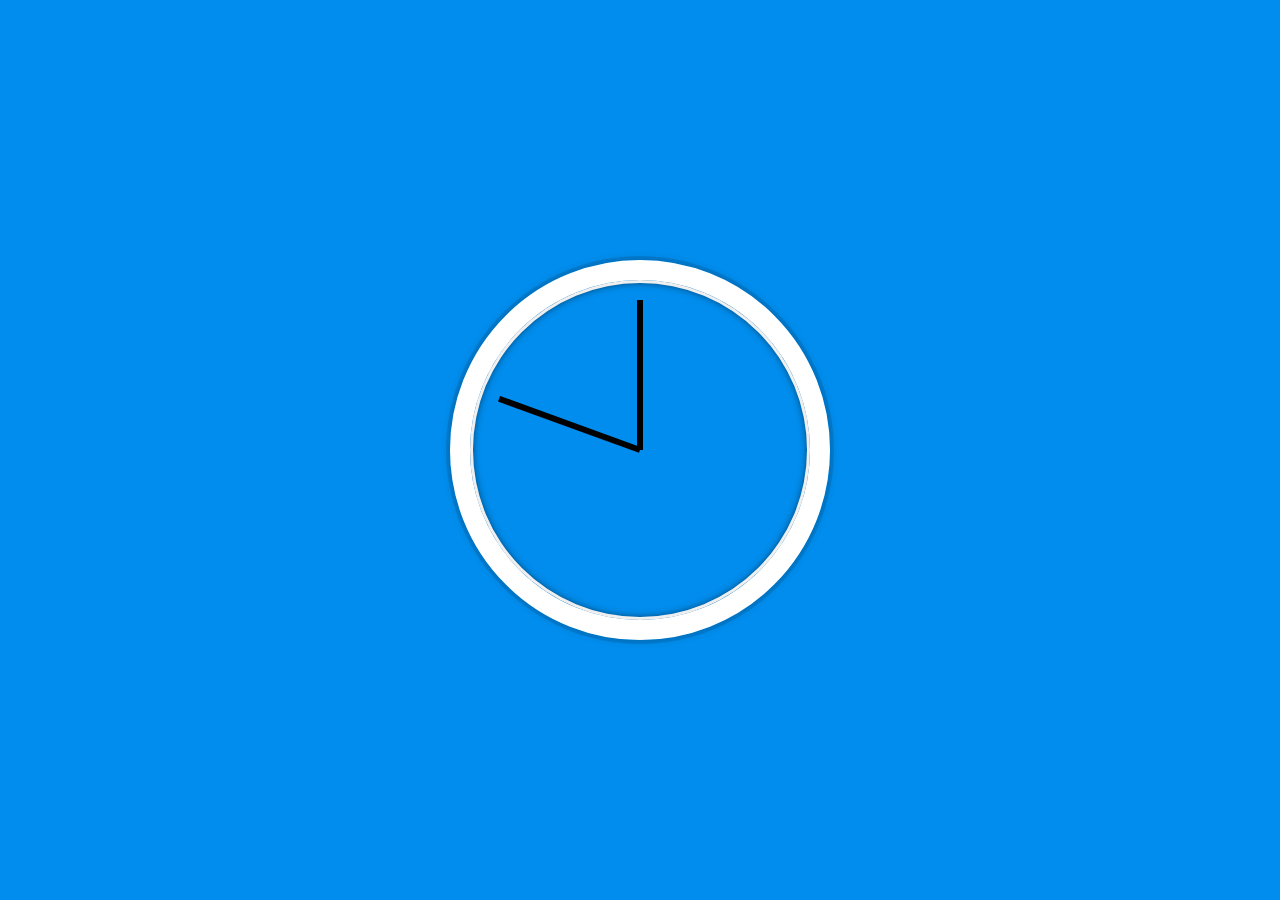
<file: index.html>
<html>
<head>
	<meta charset="UTF-8">
	<meta name="viewport"
			content="width=device-width, user-scalable=no, initial-scale=1.0, maximum-scale=1.0, minimum-scale=1.0">
	<meta http-equiv="X-UA-Compatible" content="ie=edge">
	<title>Document</title>
	<link href="css/style.css" rel="stylesheet">
</head>
<body>
<div class="clock">
	<div class="clock-face">
		<div class="hand hour-hand"></div>
		<div class="hand min-hand"></div>
		<div class="hand second-hand" style="transform: rotate(20deg);"></div>
	</div>
</div>



</body>
</html>
</file>
<file: css/style.css>
body,html {
	margin: 0;
	padding: 0;
	font-family: sans-serif;
}

.keys {
	display: flex;
	flex: 1;
	min-height: 100vh;
	align-items: center;
	justify-content: center;
}

.key {
	border: .4rem solid black;
	border-radius: .5rem;
	margin: 1rem;
	font-size: 1.5rem;
	padding: 1rem .5rem;
	transition: all .07s ease;
	width: 10rem;
	text-align: center;
	color: white;
	background: rgba(0,0,0,0.4);
	text-shadow: 0 0 .5rem black;
}

.playing {
	transform: scale(1.1);
	border-color: #ffc600;
	box-shadow: 0 0 1rem #ffc600;
}

kbd {
	display: block;
	font-size: 4rem;
}

.sound {
	font-size: 1.2rem;
	text-transform: uppercase;
	letter-spacing: .1rem;
	color: #ffc600;
}
html {
	background: #018DED url(https://unsplash.it/1500/1000?image=881&blur=5);
	background-size: cover;
	font-family: 'helvetica neue';
	text-align: center;
	font-size: 10px;
}

body {
	margin: 0;
	font-size: 2rem;
	display: flex;
	flex: 1;
	min-height: 100vh;
	align-items: center;
}

.clock {
	width: 30rem;
	height: 30rem;
	border: 20px solid white;
	border-radius: 50%;
	margin: 50px auto;
	position: relative;
	padding: 2rem;
	box-shadow:
		0 0 0 4px rgba(0,0,0,0.1),
		inset 0 0 0 3px #EFEFEF,
		inset 0 0 10px black,
		0 0 10px rgba(0,0,0,0.2);
}

.clock-face {
	position: relative;
	width: 100%;
	height: 100%;
	transform: translateY(-3px); /* account for the height of the clock hands */
}

.hand {
	width: 50%;
	height: 6px;
	background: black;
	position: absolute;
	top: 50%;
	transform-origin: 100%;
	transform: rotate(90deg);
	transition: all 0.05s;
	transition-timing-function: cubic-bezier(0.1, 2.7, 0.58, 1);
}
</file>
